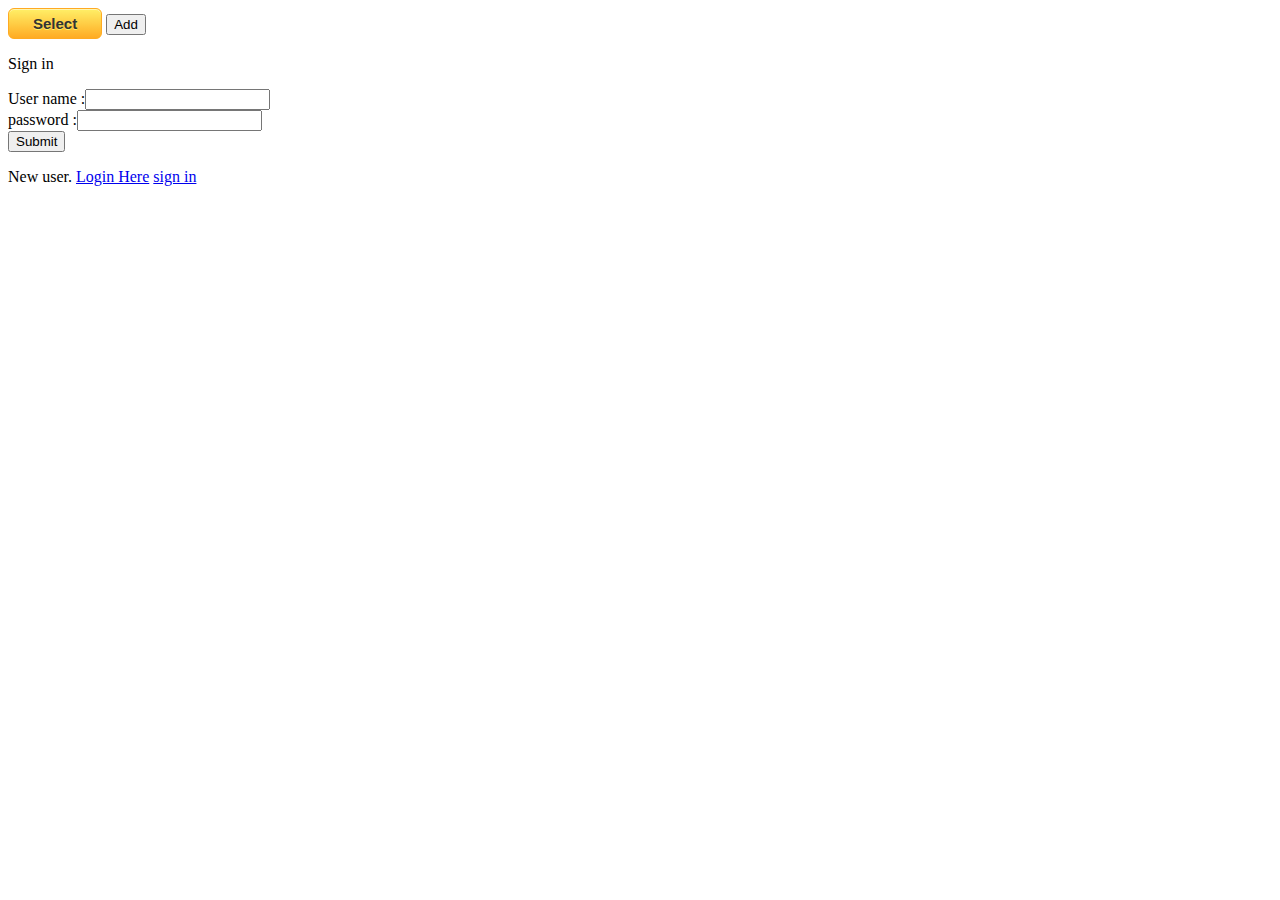
<file: bluewhalejava/WebContent/indexorigianl.html>
<!DOCTYPE html>
<html>
<head>
<meta charset="ISO-8859-1">
<title>Insert title here</title>
<style>
.myButton {
	-moz-box-shadow:inset 0px 1px 0px 0px #fff6af;
	-webkit-box-shadow:inset 0px 1px 0px 0px #fff6af;
	box-shadow:inset 0px 1px 0px 0px #fff6af;
	background:-webkit-gradient(linear, left top, left bottom, color-stop(0.05, #ffec64), color-stop(1, #ffab23));
	background:-moz-linear-gradient(top, #ffec64 5%, #ffab23 100%);
	background:-webkit-linear-gradient(top, #ffec64 5%, #ffab23 100%);
	background:-o-linear-gradient(top, #ffec64 5%, #ffab23 100%);
	background:-ms-linear-gradient(top, #ffec64 5%, #ffab23 100%);
	background:linear-gradient(to bottom, #ffec64 5%, #ffab23 100%);
	filter:progid:DXImageTransform.Microsoft.gradient(startColorstr='#ffec64', endColorstr='#ffab23',GradientType=0);
	background-color:#ffec64;
	-moz-border-radius:6px;
	-webkit-border-radius:6px;
	border-radius:6px;
	border:1px solid #ffaa22;
	display:inline-block;
	cursor:pointer;
	color:#333333;
	font-family:Arial;
	font-size:15px;
	font-weight:bold;
	padding:6px 24px;
	text-decoration:none;
	text-shadow:0px 1px 0px #ffee66;
}
.myButton:hover {
	background:-webkit-gradient(linear, left top, left bottom, color-stop(0.05, #ffab23), color-stop(1, #ffec64));
	background:-moz-linear-gradient(top, #ffab23 5%, #ffec64 100%);
	background:-webkit-linear-gradient(top, #ffab23 5%, #ffec64 100%);
	background:-o-linear-gradient(top, #ffab23 5%, #ffec64 100%);
	background:-ms-linear-gradient(top, #ffab23 5%, #ffec64 100%);
	background:linear-gradient(to bottom, #ffab23 5%, #ffec64 100%);
	filter:progid:DXImageTransform.Microsoft.gradient(startColorstr='#ffab23', endColorstr='#ffec64',GradientType=0);
	background-color:#ffab23;
}
.myButton:active {
	position:relative;
	top:1px;
}

#form1 {

display:none;

}
</style>
  <style>
	#AddForm {
	display: none; 
	}
</style>

</head>
<body>
<a href="retrieve.jsp" class="myButton">Select</a>
<input type="button" value="Add" onclick="document.getElementById('AddForm').style.display='block'">
<div id = "AddForm">
<form method="post" action="process.jsp">
First name:<br>
<input type="text" name="first_name">
<br>
Last name:<br>
<input type="text" name="last_name">
<br>
City name:<br>
<input type="text" name="city_name">
<br>
Email Id:<br>
<input type="email" name="email">
<br><br>
<input type="submit" value="submit">
</form></div>

<p>Sign in</p>
<form action="login.jsp" method="post">
User name :<input type="text" name="userid" /><br>
password :<input type="password" name="password" /><br>
<input type="submit" /> </form>
<p>New user. <a href="registration.html">Login Here</a>

<a href="signin.html">sign in</a>

</body>
</html>
</file>
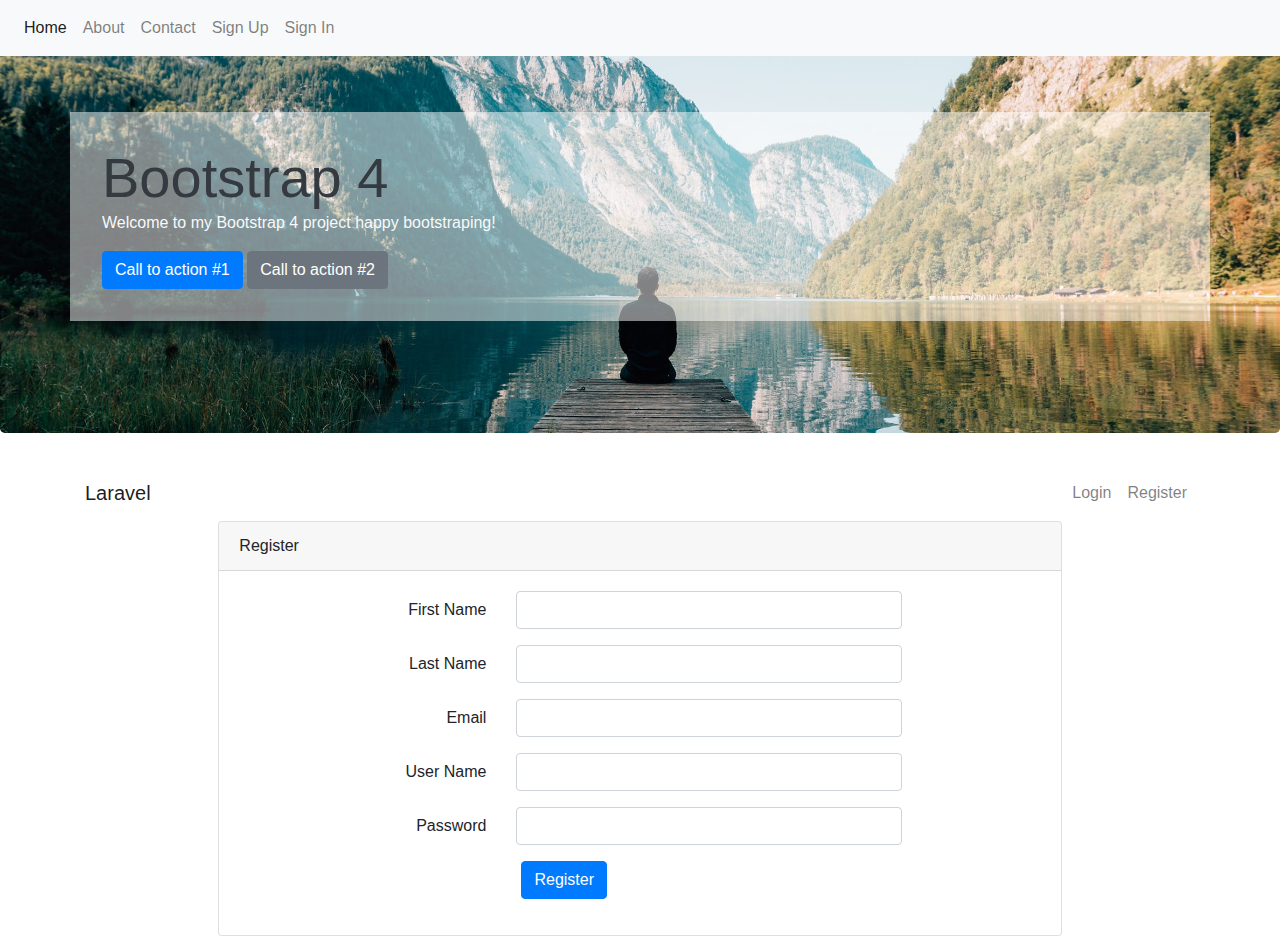
<file: bluewhalejava/WebContent/register.html>
<link href="//maxcdn.bootstrapcdn.com/bootstrap/4.1.1/css/bootstrap.min.css" rel="stylesheet" id="bootstrap-css">
<script src="//maxcdn.bootstrapcdn.com/bootstrap/4.1.1/js/bootstrap.min.js"></script>
<script src="//cdnjs.cloudflare.com/ajax/libs/jquery/3.2.1/jquery.min.js"></script>
<!------ Include the above in your HEAD tag ---------->

<!doctype html>
<html lang="en">
<head>
    <!-- Required meta tags -->
    <meta charset="utf-8">
    <meta name="viewport" content="width=device-width, initial-scale=1, shrink-to-fit=no">

    <!-- Fonts -->
    <link rel="dns-prefetch" href="https://fonts.gstatic.com">
    <link href="https://fonts.googleapis.com/css?family=Raleway:300,400,600" rel="stylesheet" type="text/css">



    <link rel="icon" href="Favicon.png">

    <!-- Bootstrap CSS -->
    <link rel="stylesheet" href="https://stackpath.bootstrapcdn.com/bootstrap/4.1.3/css/bootstrap.min.css">
    <meta name="viewport" content="width=device-width, initial-scale=1, shrink-to-fit=no">
    <link rel="stylesheet" href="css/bootstrap.min.css">
    <link rel="stylesheet" href="style.css">
    <title>Bootstrap 4 Website</title>
    <title>Register</title>
</head>
<body>

    <nav class="navbar navbar-light bg-light navbar-expand-sm fixed-top">
        <button type="button" class="navbar-toggler" data-toggle="collapse" data-target="#topNav"><span class="navbar-toggler-icon"></span></button>

        <div id="topNav" class="collapse navbar-collapse">
            <ul class="navbar-nav">
                <li class="navbar-item active"><a href="index.html" class="nav-link">Home</a></li>
                <li class="navbar-item"><a href="#" class="nav-link">About</a></li>
                <li class="navbar-item"><a href="#" class="nav-link">Contact</a></li>
                <li class="navbar-item"><a href="register.html" class="nav-link">Sign Up</a></li>
                <li class="navbar-item"><a href="signin.html" class="nav-link">Sign In</a></li>
            </ul>
        </div>

    </nav>


    <section class="jumbotron">
        <div class="container mastinfo">
            <div class="display-4 text-dark">Bootstrap 4</div>
            <p class="text-light">Welcome to my Bootstrap 4 project happy bootstraping!</p>
            <div><a href="#" class="btn btn-primary">Call to action #1</a>
                <a href="#" class="btn btn-secondary">Call to action #2</a>
            </div>
        </div>
    </section>

<nav class="navbar navbar-expand-lg navbar-light navbar-laravel">
    <div class="container">
    <a class="navbar-brand" href="#">Laravel</a>
    <button class="navbar-toggler" type="button" data-toggle="collapse" data-target="#navbarSupportedContent" aria-controls="navbarSupportedContent" aria-expanded="false" aria-label="Toggle navigation">
        <span class="navbar-toggler-icon"></span>
    </button>

    <div class="collapse navbar-collapse" id="navbarSupportedContent">
        <ul class="navbar-nav ml-auto">
            <li class="nav-item">
                <a class="nav-link" href="signin.html">Login</a>
            </li>
            <li class="nav-item">
                <a class="nav-link" href="#">Register</a>
            </li>
        </ul>

    </div>
    </div>
</nav>

<main class="my-form">
    <div class="cotainer">
        <div class="row justify-content-center">
            <div class="col-md-8">
                    <div class="card">
                        <div class="card-header">Register</div>
                        <div class="card-body">
                            <form name="my-form" onsubmit="return validform()" action="reg-process.jsp" method="post">
                                <div class="form-group row">
                                    <label for="full_name" class="col-md-4 col-form-label text-md-right">First Name</label>
                                    <div class="col-md-6">
                                        <input type="text" id="full_name" class="form-control" name="fname">
                                    </div>
                                </div>

                                <div class="form-group row">
                                    <label for="email_address" class="col-md-4 col-form-label text-md-right">Last Name</label>
                                    <div class="col-md-6">
                                        <input type="text" id="email_address" class="form-control" name="lname">
                                    </div>
                                </div>

                                <div class="form-group row">
                                    <label for="user_name" class="col-md-4 col-form-label text-md-right">Email</label>
                                    <div class="col-md-6">
                                        <input type="text" id="user_name" class="form-control" name="email">
                                    </div>
                                </div>

                                <div class="form-group row">
                                    <label for="phone_number" class="col-md-4 col-form-label text-md-right">User Name</label>
                                    <div class="col-md-6">
                                        <input type="text" id="user_name" class="form-control" name="userid">
                                    </div>
                                </div>

                                <div class="form-group row">
                                    <label for="present_address" class="col-md-4 col-form-label text-md-right">Password</label>
                                    <div class="col-md-6">
                                        <input type="password" id="present_address" class="form-control" name="password">
									</div>
                                </div>
                                    <div class="col-md-6 offset-md-4">
                                        <button type="submit" class="btn btn-primary">
                                        Register
                                        </button>
                                    </div>
                                </div>
                            </form>
                        </div>
                    </div>
            </div>
        </div>
    </div>

</main>

<script src="https://code.jquery.com/jquery-3.3.1.slim.min.js"></script>
<script src="https://cdnjs.cloudflare.com/ajax/libs/popper.js/1.14.3/umd/popper.min.js"></script>
<script src="https://stackpath.bootstrapcdn.com/bootstrap/4.1.3/js/bootstrap.min.js"></script>
</body>
</html>
</file>
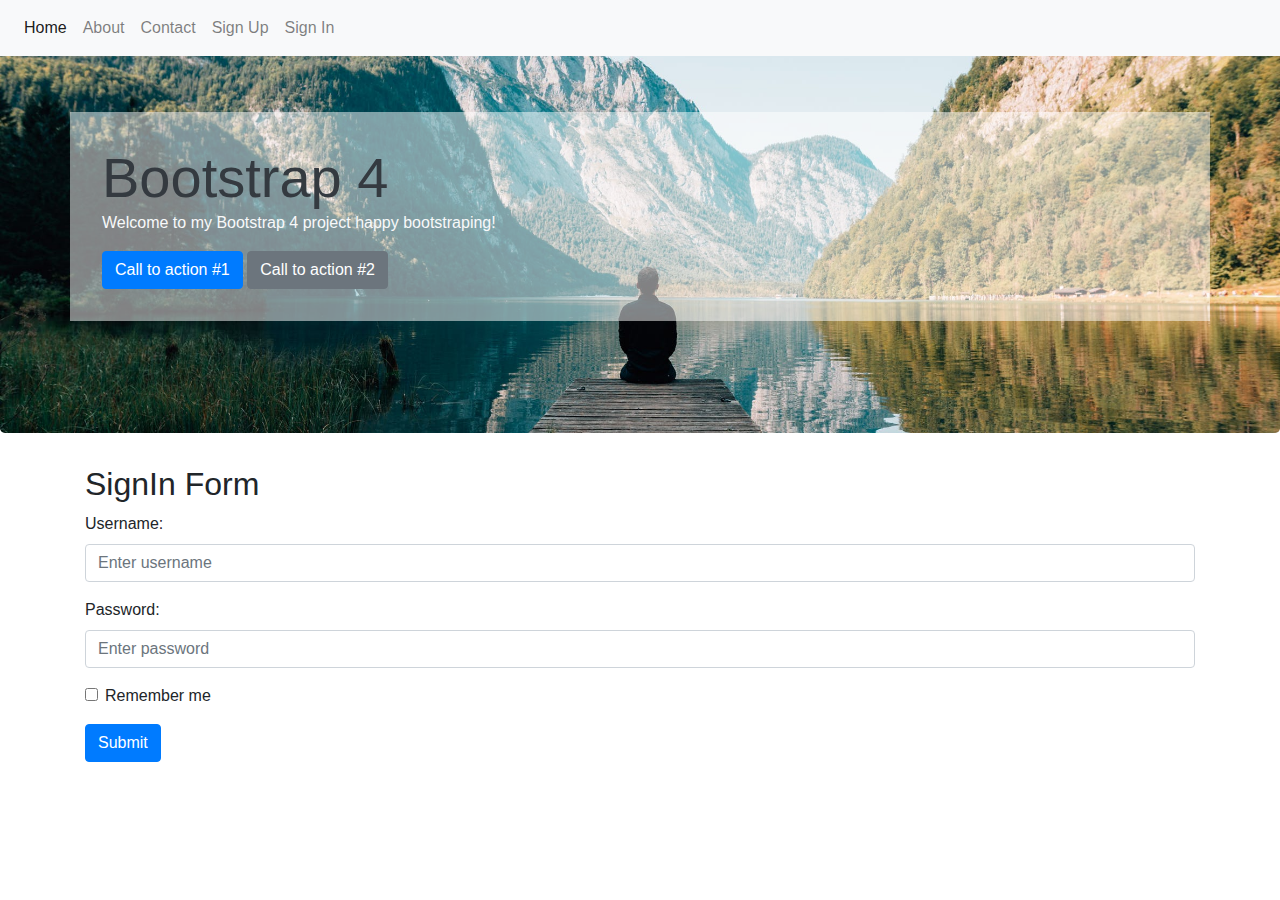
<file: bluewhalejava/WebContent/signin.html>
<!DOCTYPE html>
<html lang="en">
<head>
  <title>Bootstrap Example</title>
  <meta charset="utf-8">
  <meta name="viewport" content="width=device-width, initial-scale=1">
  <link rel="stylesheet" href="https://maxcdn.bootstrapcdn.com/bootstrap/4.1.3/css/bootstrap.min.css">
  <script src="https://ajax.googleapis.com/ajax/libs/jquery/3.3.1/jquery.min.js"></script>
  <script src="https://cdnjs.cloudflare.com/ajax/libs/popper.js/1.14.3/umd/popper.min.js"></script>
  <script src="https://maxcdn.bootstrapcdn.com/bootstrap/4.1.3/js/bootstrap.min.js"></script>
      <meta name="viewport" content="width=device-width, initial-scale=1, shrink-to-fit=no">
    <link rel="stylesheet" href="css/bootstrap.min.css">
    <link rel="stylesheet" href="style.css">
    <title>Bootstrap 4 Website</title>
</head>
<body>
    <nav class="navbar navbar-light bg-light navbar-expand-sm fixed-top">
        <button type="button" class="navbar-toggler" data-toggle="collapse" data-target="#topNav"><span class="navbar-toggler-icon"></span></button>

        <div id="topNav" class="collapse navbar-collapse">
            <ul class="navbar-nav">
                <li class="navbar-item active"><a href="index.html" class="nav-link">Home</a></li>
                <li class="navbar-item"><a href="#" class="nav-link">About</a></li>
                <li class="navbar-item"><a href="#" class="nav-link">Contact</a></li>
                <li class="navbar-item"><a href="register.html" class="nav-link">Sign Up</a></li>
                <li class="navbar-item"><a href="signin.html" class="nav-link">Sign In</a></li>
            </ul>
        </div>

    </nav>


    <section class="jumbotron">
        <div class="container mastinfo">
            <div class="display-4 text-dark">Bootstrap 4</div>
            <p class="text-light">Welcome to my Bootstrap 4 project happy bootstraping!</p>
            <div><a href="#" class="btn btn-primary">Call to action #1</a>
                <a href="#" class="btn btn-secondary">Call to action #2</a>
            </div>
        </div>
    </section>
<div class="container">
  <h2>SignIn Form</h2>
  <form action="login.jsp" method="post">
    <div class="form-group">
      <label for="username">Username:</label>
      <input type="text" class="form-control" id="userid" placeholder="Enter username" name="userid">
    </div>
    <div class="form-group">
      <label for="pwd">Password:</label>
      <input type="password" class="form-control" id="pwd" placeholder="Enter password" name="password">
    </div>
    <div class="form-group form-check">
      <label class="form-check-label">
        <input class="form-check-input" type="checkbox" name="remember"> Remember me
      </label>
    </div>
    <button type="submit" class="btn btn-primary">Submit</button>
  </form>
</div>

</body>
</html>
</file>
<file: bluewhalejava/WebContent/style.css>
#footer {margin-bottom:3rem;}
        .jumbotron{
            background-image: url('pexels-photo-747964.jpeg');
            background-size: cover;
            background-repeat: no-repeat;
            background-position: center;
            padding: 7rem 0;
        }
    .mastinfo{
        background-color: rgba(255,255,255,0.5);
        padding: 2rem;
    }
</file>
